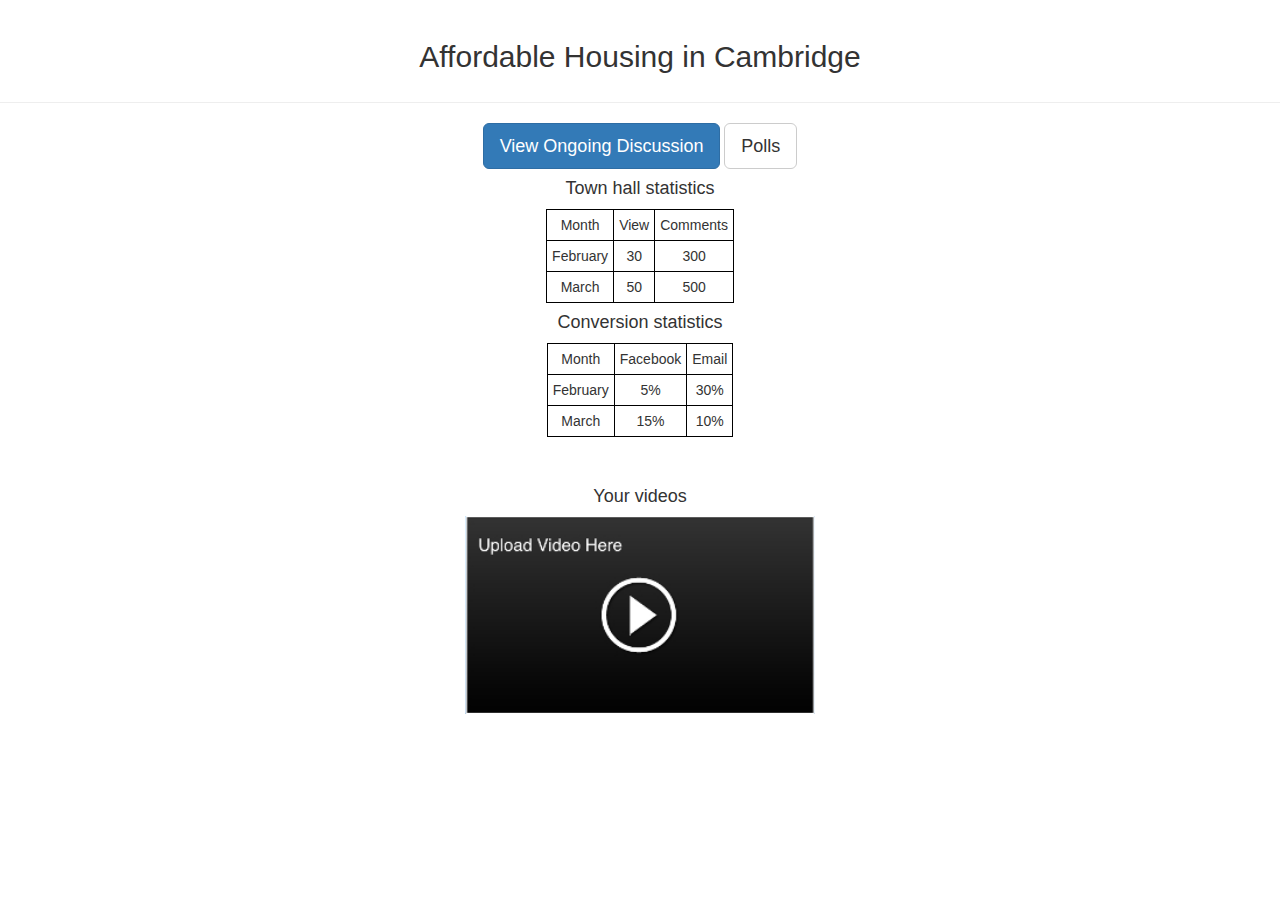
<file: Admin-townhall-stats.html>
<!DOCTYPE html>
<html>
  <head>
    <script src="https://ajax.googleapis.com/ajax/libs/jquery/1.11.1/jquery.min.js"></script>
    <script src="http://maxcdn.bootstrapcdn.com/bootstrap/3.2.0/js/bootstrap.min.js"></script>
    <meta name="viewport" content="width=device-width, initial-scale=1">
    <link rel="stylesheet" href="http://maxcdn.bootstrapcdn.com/bootstrap/3.2.0/css/bootstrap.min.css">
    <link href="css/townhall-stats.css" rel="stylesheet">
  </head>
  <body>
    <div class="page-header">
      <h2>Affordable Housing in Cambridge<h2>
    </div>
    <div class="everything">  
      <a href="index.html">
        <button type="button" class="btn btn-primary btn-lg discussion">View Ongoing Discussion</button>
      </a>
      <a href="admin-poll.html">
        <button type="button" class="btn btn-default btn-lg discussion">Polls</button>
      </a>

      <h4> Town hall statistics</h4>
      <table class="stats">
        <tr>
          <td>Month</td>
          <td>View</td> 
          <td>Comments</td>
        </tr>
        <tr>
          <td>February</td>
          <td>30</td> 
          <td>300</td>
        </tr>
        <tr>
          <td>March</td>
          <td>50</td> 
          <td>500</td>
        </tr>
      </table>

      <h4>Conversion statistics</h4>
      <table class="stats" align="center">
        <tr>
          <td>Month</td>
          <td>Facebook</td> 
          <td>Email</td>
        </tr>
        <tr>
          <td>February</td>
          <td>5%</td> 
          <td>30%</td>
        </tr>
        <tr>
          <td>March</td>
          <td>15%</td> 
          <td>10%</td>
        </tr>
      </table>

      <h4 class="videos">Your videos</h4>
      <img class="video-upload" src="img/video.jpg" align="center">
    </div>
  </body>
</html>
</file>
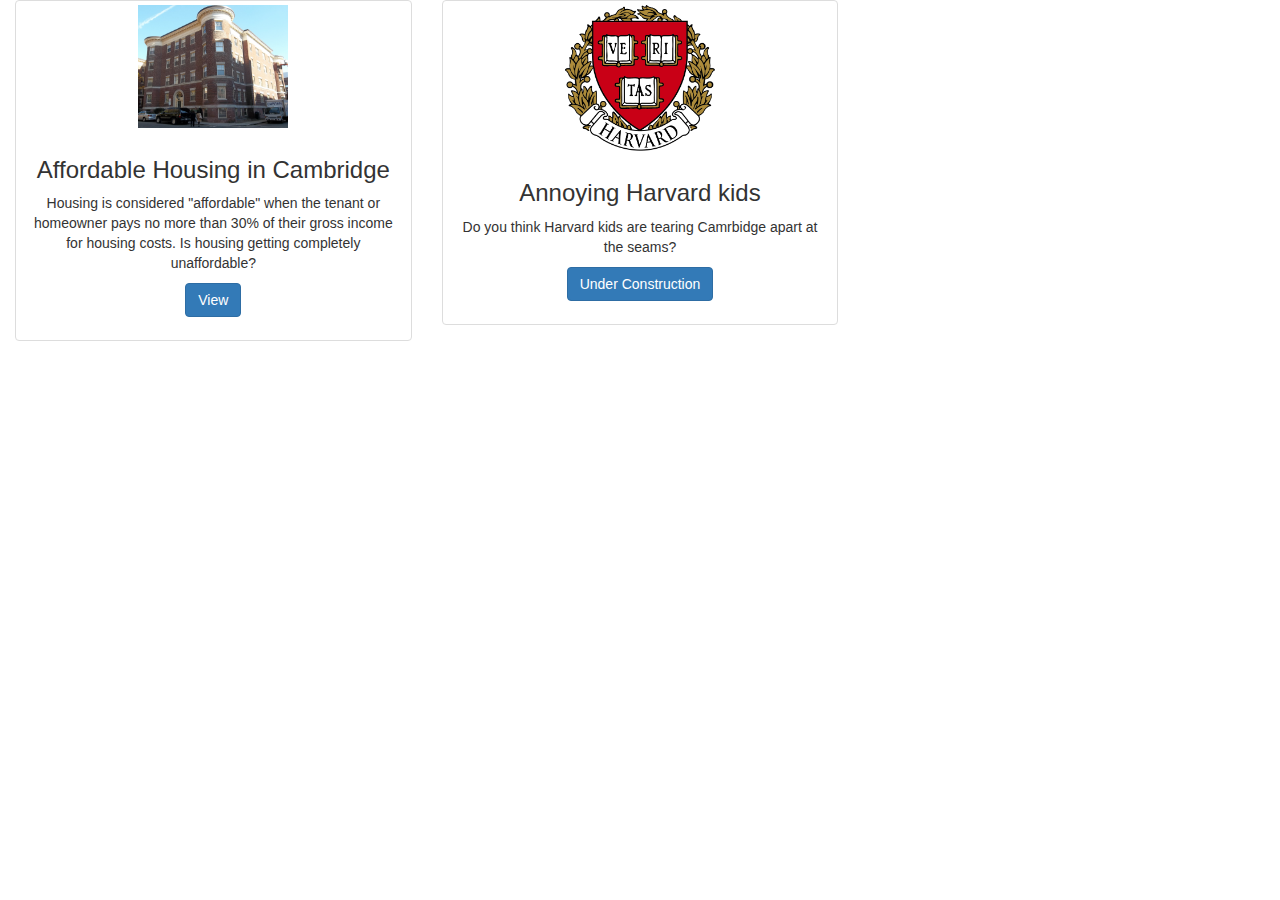
<file: other-halls.html>
<!DOCTYPE html>
<html>
	<head>
		<script src="https://ajax.googleapis.com/ajax/libs/jquery/1.11.1/jquery.min.js"></script>
		<script src="http://maxcdn.bootstrapcdn.com/bootstrap/3.2.0/js/bootstrap.min.js"></script>
		<link rel="stylesheet" href="http://maxcdn.bootstrapcdn.com/bootstrap/3.2.0/css/bootstrap.min.css">
		<link rel="stylesheet" href="css/index.css">
		<meta name="viewport" content="width=device-width, initial-scale=1">
	</head>
	<body>
	    <div class="col-sm-6 col-md-4">
	      <div class="thumbnail">
	        <img src="img/housing.jpg" height="150" width="150">
	        <div class="caption">
	          <h3>Affordable Housing in Cambridge</h3>
	          <p>Housing is considered "affordable" when the tenant or homeowner pays no more than 30% of their gross income for housing costs. Is housing getting completely unaffordable?
	          </p>
	          <p>
	            <a href="index.html" class="btn btn-primary" role="button">View</a> 
	          </p>
	        </div>
	      </div>
	    </div>
	    <div class="col-sm-6 col-md-4">
	      <div class="thumbnail">
	        <img src="img/harvard.png" height="150" width="150">
	        <div class="caption">
	          <h3>Annoying Harvard kids</h3>
	          <p>Do you think Harvard kids are tearing Camrbidge apart at the seams?
	          </p>
	          <p>
	            <a class="btn btn-primary" role="button">Under Construction</a> 
	          </p>
	        </div>
	      </div>
	    </div>
	</body>
</html>
</file>
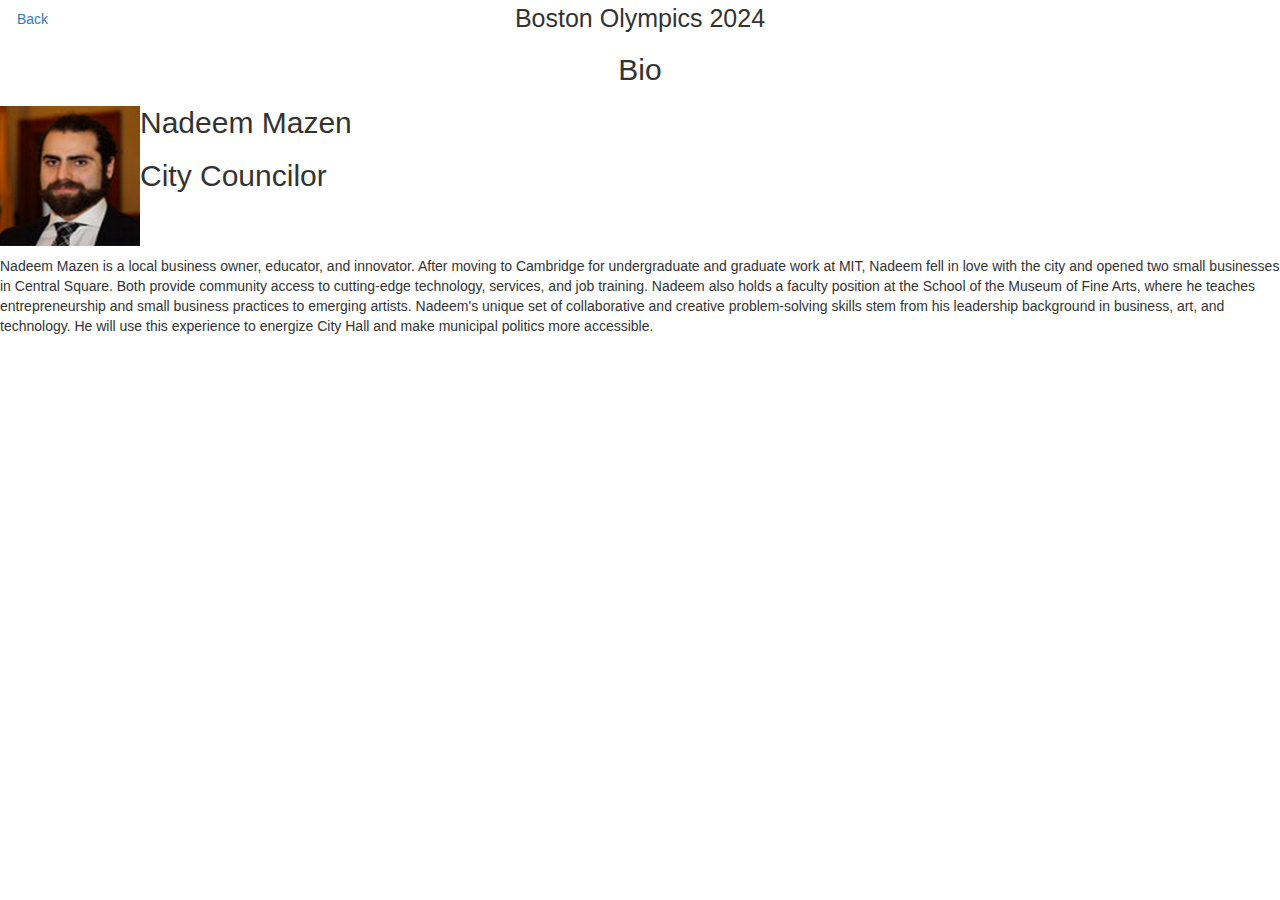
<file: rep_bio.html>
<!DOCTYPE html>
<html>
  <head>
    <script src="https://ajax.googleapis.com/ajax/libs/jquery/1.11.1/jquery.min.js"></script>
    <script src="http://maxcdn.bootstrapcdn.com/bootstrap/3.2.0/js/bootstrap.min.js"></script>
    <link rel="stylesheet" href="http://maxcdn.bootstrapcdn.com/bootstrap/3.2.0/css/bootstrap.min.css">
    <link href="css/bio_page.css" rel="stylesheet">
  </head>
  <body>
    <div class="rep-bio">
      <div class="header">
        <a class="back">Back</a>
        <h3>Boston Olympics 2024</h3>
      </div>
      <div class="main-header">
        <h2>Bio</h2>
      </div>
      
      
      <div class="person-info">
        <img src="img/nadeem.png" align="center" height="300" width="600">
        <h2 class="rep-name">Nadeem Mazen</h2>
        <h2 class="rep-position">City Councilor</h2>
      </div>
      <div>
        Nadeem Mazen is a local business owner, educator, and innovator. After moving to Cambridge for undergraduate and graduate work at MIT, Nadeem fell in love with the city and opened two small businesses in Central Square. Both provide community access to cutting-edge technology, services, and job training.
         
        Nadeem also holds a faculty position at the School of the Museum of Fine Arts, where he teaches entrepreneurship and small business practices to emerging artists.
         
        Nadeem's unique set of collaborative and creative problem-solving skills stem from his leadership background in business, art, and technology. He will use this experience to energize City Hall and make municipal politics more accessible.
      </div>
    </div>
  </body>
</html>
</file>
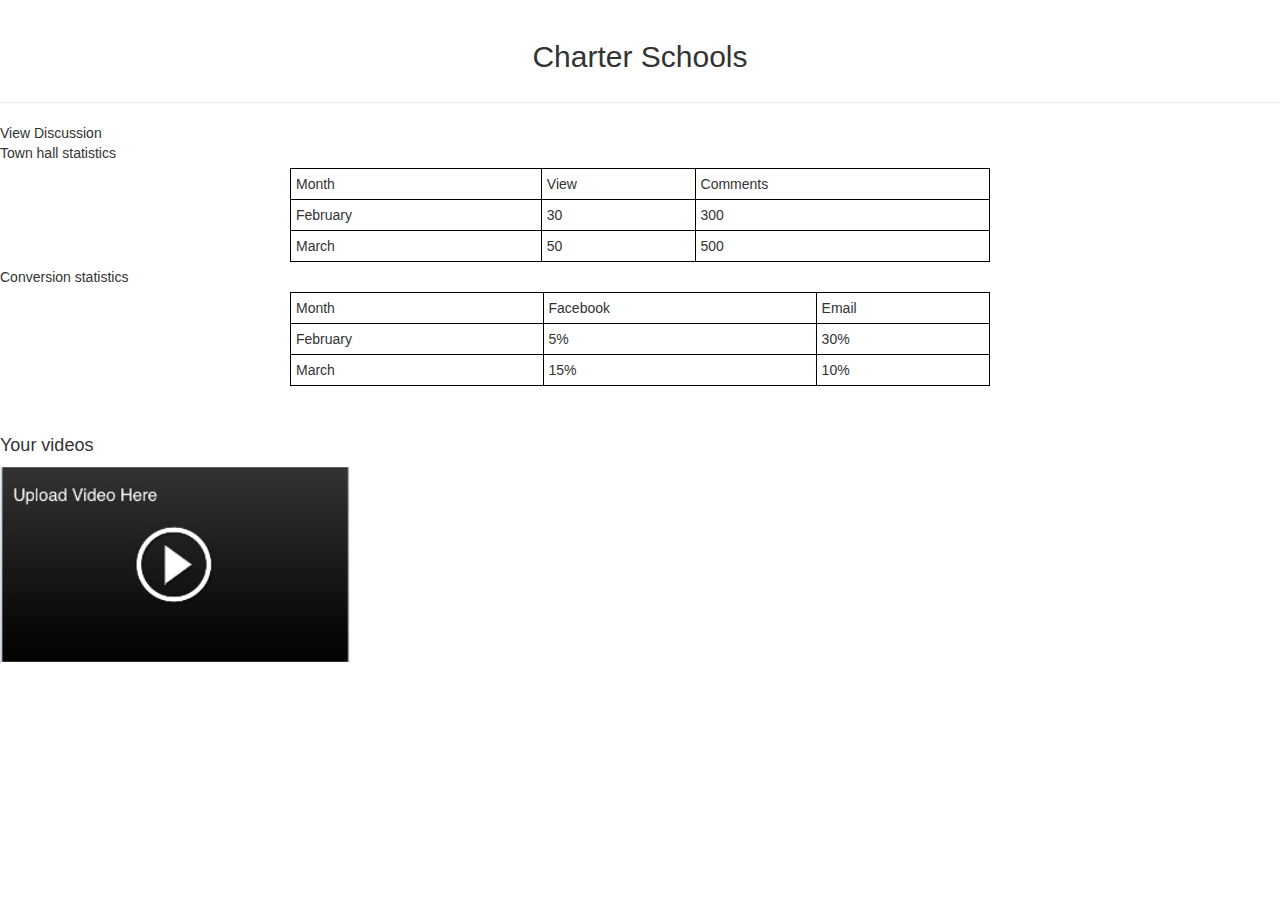
<file: townhall-stats.html>
<!DOCTYPE html>
<html>
  <head>
    <script src="https://ajax.googleapis.com/ajax/libs/jquery/1.11.1/jquery.min.js"></script>
    <script src="http://maxcdn.bootstrapcdn.com/bootstrap/3.2.0/js/bootstrap.min.js"></script>
    <link rel="stylesheet" href="http://maxcdn.bootstrapcdn.com/bootstrap/3.2.0/css/bootstrap.min.css">
    <link href="css/townhall-stats.css" rel="stylesheet">
  </head>
  <body>
    <div class="page-header">
      <h2>Charter Schools<h2>
    </div>
    
    <div class="discussion-link">
      View Discussion
    </div>

    <div>
      Town hall statistics
      <table class="stats-table">
        <tr>
          <td>Month</td>
          <td>View</td> 
          <td>Comments</td>
        </tr>
        <tr>
          <td>February</td>
          <td>30</td> 
          <td>300</td>
        </tr>
        <tr>
          <td>March</td>
          <td>50</td> 
          <td>500</td>
        </tr>
      </table>
    </div>


    <div>
      Conversion statistics
      <table class="stats-table">
        <tr>
          <td>Month</td>
          <td>Facebook</td> 
          <td>Email</td>
        </tr>
        <tr>
          <td>February</td>
          <td>5%</td> 
          <td>30%</td>
        </tr>
        <tr>
          <td>March</td>
          <td>15%</td> 
          <td>10%</td>
        </tr>
      </table>
    </div>

    <h4 class="videos">Your videos</h4>
    <img class="video-upload" src="img/video.jpg" align="center">
  </body>
</html>
</file>
<file: css/townhall-stats.css>
.page-header > h2 {
  text-align: center
}

.discussion{
  text-align: center;
} 

table, th, td {
  border: 1px solid black;
  margin: 5px;
  padding: 5px;
}

table {
  margin-left:auto; 
  margin-right:auto;
}

th {
  text-align: center;
}

.stats-table {
  width: 700px;
  text-align: middle;
}

.videos {
  margin-top: 50px ;
}

.video-upload {
  width: 350px;
}

.everything{
  text-align: center;
}
</file>
<file: css/index.css>
.graph > img{
  width: 270px;
}

.graph {
  display: none;
}

.graph > h3 {
  text-align: center;
  margin-top: 0px;
}

.response {
  display: none;
}

.login-modal {
  display: none;
  position: fixed;
  top: 100px;
  left: 10px;
  background: white;
  border: 2px solid black;
  z-index: 2;
  width: 300px;
}

.login-modal > .container > h1 > small{
  font-size: 22px;
}

.login-modal > .container > h1 {
  float:left;
  margin-bottom: 15px;
  margin-top: 10px;
}

.login-modal > .container > .exit {
  float: right;
  margin-top: 10px;
}

.login-modal > .container > button {
  margin-bottom: 5px;
}

.login-modal-overlay {
  display: none;
  position: fixed;
  top: 0;
  left: 0;
  width: 100%;
  height: 100%;
  background: black;
  opacity: .4;
  z-index: 1;
}

.login-modal > .container > .inputs {
  display: none;
}

.input-wrapper {
  margin: 10px;
  text-align: center;
}

.logout {
  display: none;
  float: right;
  margin-right: 15px;
  cursor: pointer;
}

.sharing-modal > img {
  width: 75px;
  margin: 5px;
  cursor: pointer;
}

.sharing-modal {
  display: none;
  border: 2px solid black;
  position: fixed;
  top: 200px;
  background: white;
  margin-left: 20px;
}

.closer {
  float: right;
  margin: 5px;
  cursor: pointer;
}

.profile-picture {
  width: 50px;
  border-radius: 50px;
  float: left;
}

.response {
  width: 300px;
  margin-top: 10px;
  margin-left: 20px;
}

.response > .post-button {
  float: left;
  margin-left: 5px;
}

.response > textarea {
  width: 170px;
  float: left;
}

.response > img {
  width: 40px;
  margin-right: 5px;
  cursor: pointer;
  margin-left: 5px;
  float: left;
}

.response > .recorded_video {
  display: none;
  width: 100px;
  width: 40px;
}

.downvoting-options, .upvoting-options {
  left: 10px;
  display: none;
  position: fixed;
  height: 35px;
  background: white;
  border: 1px solid black;
  padding-left: 2px;
}

.upvoting-options > button, .downvoting-options > button {
  margin-top: 3px;
}

.up-vote, .down-vote {
  cursor: pointer;
  width: 20px;
  height: 20px;
}

.chosen {
  border: 1px solid #555;
  border-radius: 40px;
  padding: 2px;
}

.thumbnail {
  text-align: center;
}

.host-picture {
  float: left;
  border-radius: 50px;
}

.rep-info > .position {
  margin: 0px;
  font-size: 25px;
  float: left;
  width: 180px;
  margin-left: 10px;
}

.rep-info {
  height: 115px;
}

.recent-time {
  float: left;
  margin-left: 10px;
  margin-top: 7px;
  margin-bottom: 0px;
  width: 180px;
}

.app-name {
  float:left;
  margin-left: 15px;
}

.logout, .app-name {
  margin-top: 5px;
}

.subtitle {
  color: #777;
  text-align: center;
}

.header {
  /*width: 105%;*/
  height: 30px;
  background: #FFCD5F;
}

.page-header {
  margin-top: 10px;
}

.preamble {
  float: left;
  border: black;
  border-bottom: 2px solid black;
  font-size: 20px;
  padding-bottom: 5px;
}

.preamble > .welcome-msg {
  margin-top: 4%;
  margin-bottom: 4%;
  text-align: center;
  line-height: 23px;
  font-size: 18px;
}

.welcome-msg .host-picture {
  float: none;
  border-radius: 15px;
  height: 25px;
  width: 25px;
}

.townhall-name {
  margin-top: 5px;
  text-align: center;
}

.page-header {
  border: none;
}

.extended-text {
  display: none;
}

.poll > h1 {
  text-align: center;
  margin-bottom: 0px;
}

.poll > h4 {
  letter-spacing: .5px;
  text-align: center;
}

.discussion-header {
  text-align: center;
}

.row > .post-content {
  margin-left: 20px;
  margin-top: 5px;
}

.comment-text {
  margin-left: 55px;
}

.post-actions {
  margin-left: 57px;
}

.post {
  padding-bottom: 5px;
  border-radius: 3px;
  margin-left: 0px;
  margin-right: 0px;
}

.buttons > button {
  margin: 5px;
}

.answers {
  text-align: center;
}

#post1 {
  background: #DDD;
}

#post1 > .response {
  margin-left: 25px;
}

.post.comment {
  margin-left: 15px;
  border-left: 1px dotted #111;
}

.user-response {
  margin-left: 75px;
  float: left;
  border-left: 
  1px dotted #111; 
}

.other-button {
  display: none;
  opacity: 0;
  margin-bottom: 3px; 
}

.body {
  margin-right: -15px;
}
</file>
<file: css/bio_page.css>
.header {
  text-align: center;
  margin-top: 0px;
}

.header > .back {
  position: absolute;
  left: 17px;
  top: 9px;
}

.header > h3{
  margin-top: 5px;
  font-size: 25px;
}

.main-header {
  text-align: center;
}

.person-info > img {
  height: 140px;
  width: 140px;
  float: left;
}

.person-info {
  height: 150px;
}
</file>
